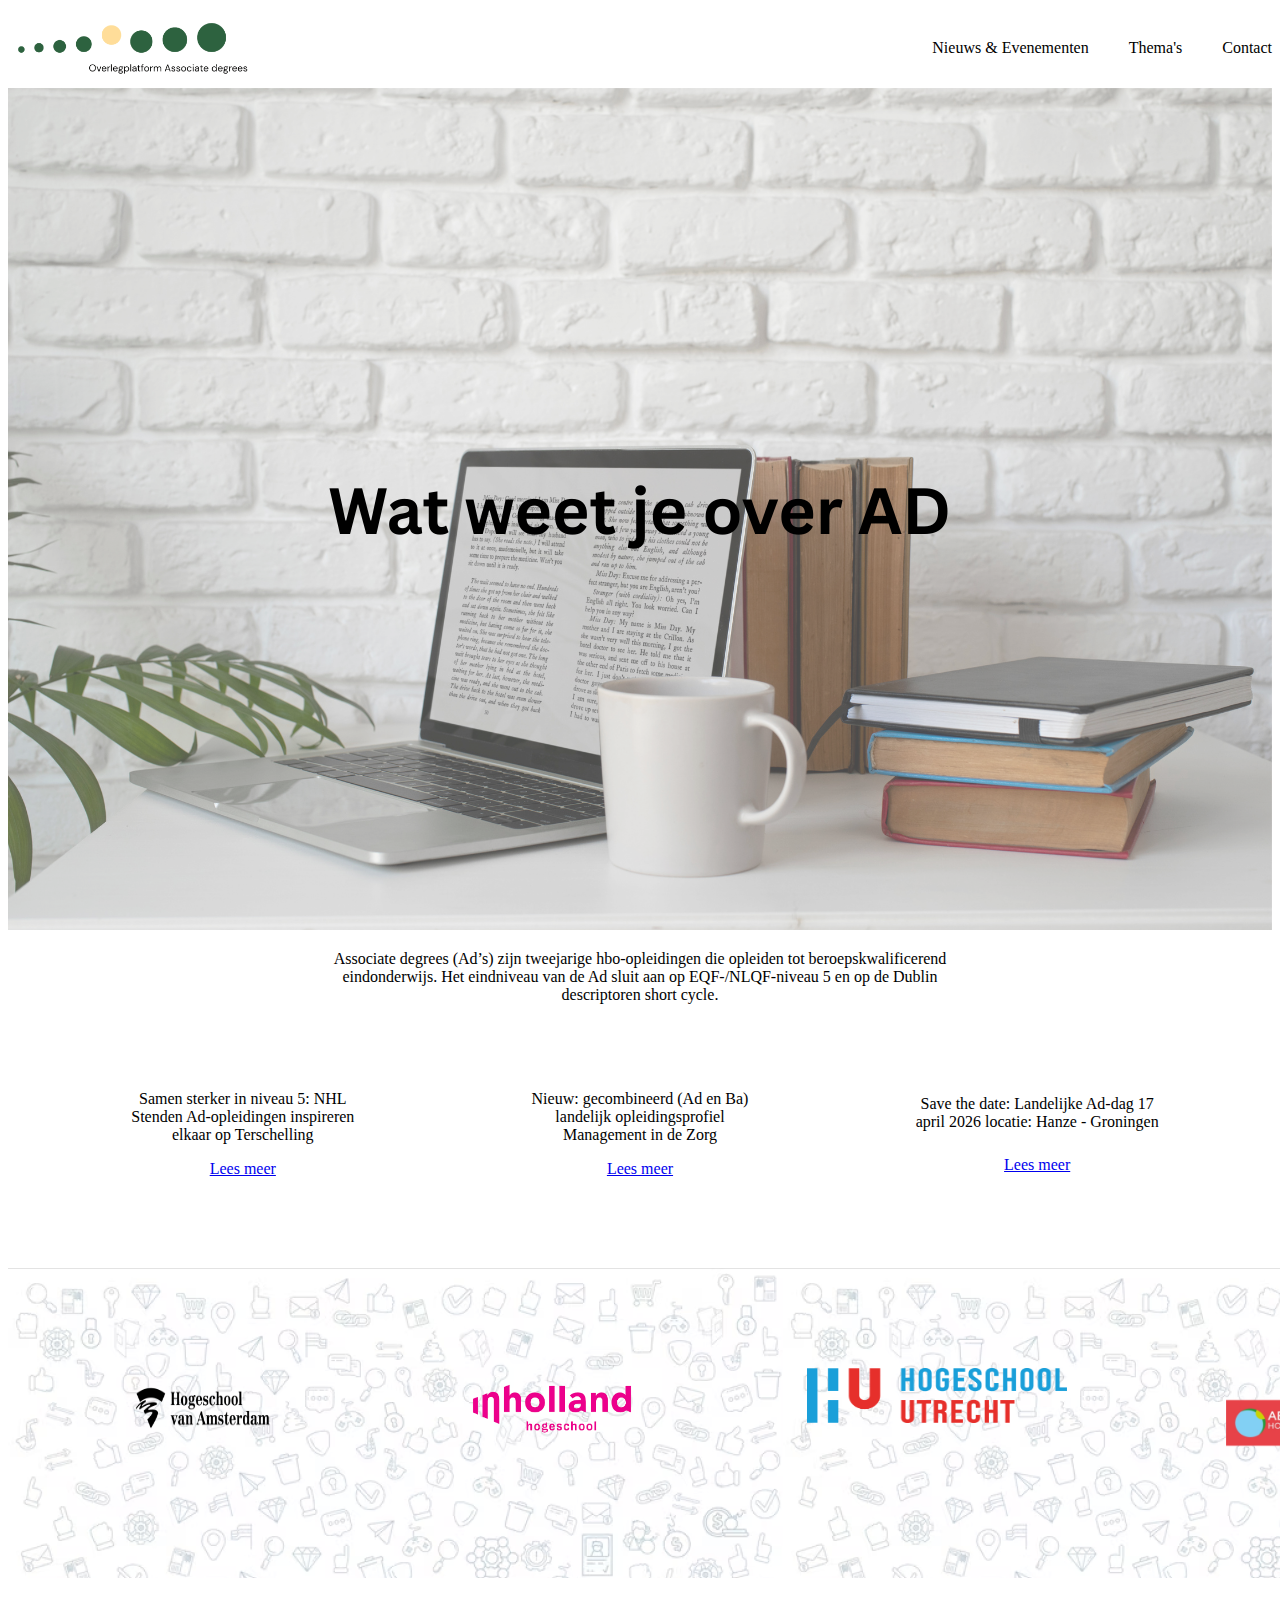
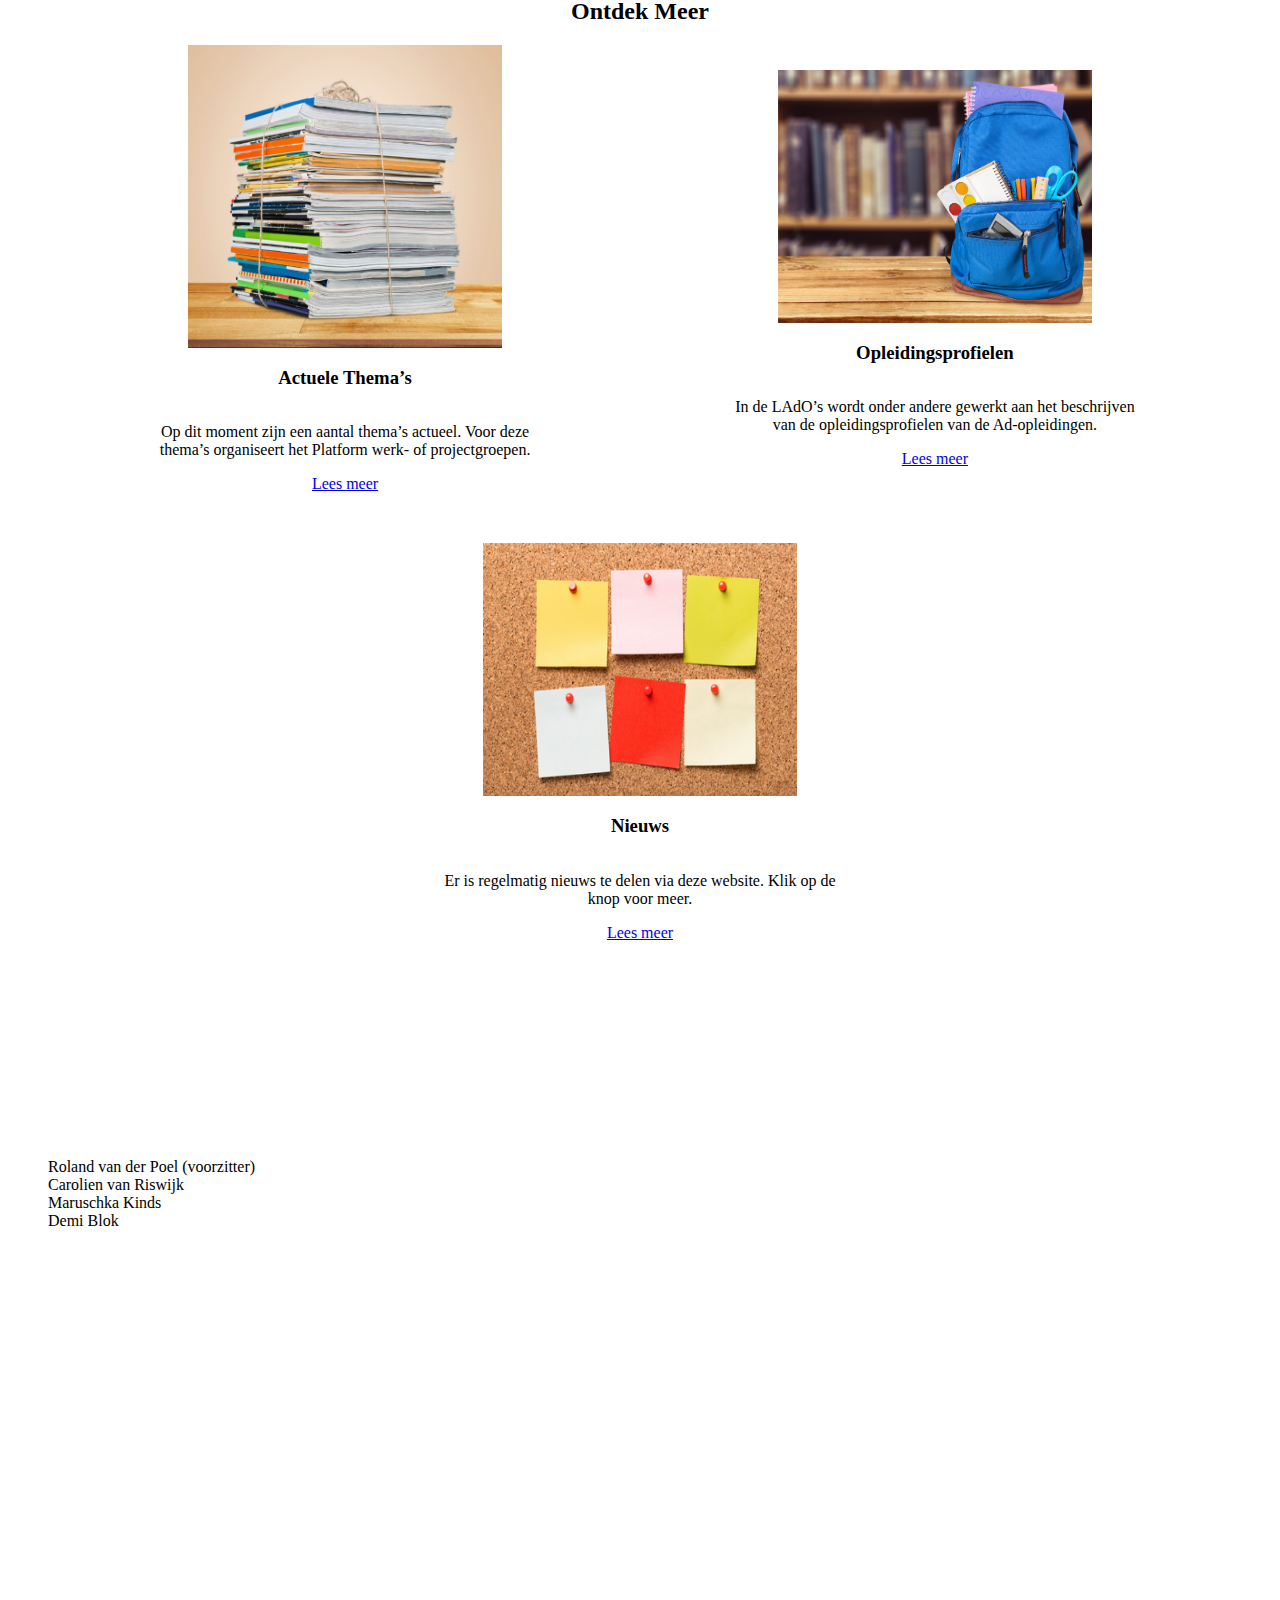
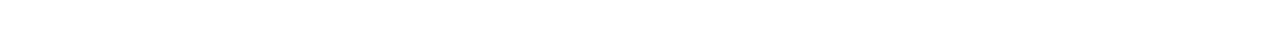
<file: index.html>
<!DOCTYPE html>
<html lang="en">
<head>
    <meta charset="UTF-8">
    <meta name="viewport" content="width=device-width, initial-scale=1.0">    
    <title>Client Homepage</title>
    <link rel="stylesheet" href="https://isaaceswa.github.io/look-and-feel-styleguide/styleguide-ad-connect.css">
    <link rel="stylesheet" href="styles.css">
</head>
<body>
    <header>            
            
            <a href="index.html"><img class="logo" src="./assets/logo.png" alt="Logo Overlegplatform AD"></a>
            <ul class="navigatie-desktop">
              <li><a href="nieuws.html">Nieuws & Evenementen</a></li>
              <li><a href="themas.html">Thema's</a></li>
              <li><a href="contact.html">Contact</a></li>
            </ul>     
            <button class="hamburgertje" popovertarget="mypopover"><img src="./assets/menu.svg" alt="Menu"></button> <!-- Code voor hamburger menu -->
                 
        <nav popover id="mypopover">                                                        
            
            <button class="close-menu"  popovertarget="mypopover" popovertargetaction="hide"> 
	         <img src="./assets/close.svg" alt="Close menu">
            </button>
            
            <ul>
              <li><a href="nieuws.html">Nieuws & Evenementen</a></li>
              <li><a href="themas.html">Thema's</a></li>
              <li><a href="contact.html">Contact</a></li>
            </ul>     

        </nav>
        
    </header>

    <main>
    
        <section>
            <article>               
                <img class="ad-info-photo" src="assets/ad-info.png" alt="">
            </article>    
            <article class="ad-uitleg-section">            
                <p class="ad-uitleg">Associate degrees (Ad’s) zijn tweejarige hbo-opleidingen die opleiden tot beroepskwalificerend eindonderwijs.
                     Het eindniveau van de Ad sluit aan op EQF-/NLQF-niveau 5 en op de Dublin descriptoren short cycle.</p>     
            </article>          
        </section>  
<!-- Save the dates -->
        <section class="save-the-date-section">
            <article class="save-the-date">
                <p class="save-the-date-text">Samen sterker in niveau 5: NHL Stenden Ad-opleidingen inspireren elkaar op Terschelling</p>
                <a class="button-darkmode" href="nieuws.html">Lees meer</a>
            </article>
            <article class="save-the-date">
                <p class="save-the-date-text">Nieuw: gecombineerd (Ad en Ba) landelijk opleidingsprofiel Management in de Zorg</p>
                <a class="button-darkmode" href="nieuws.html">Lees meer</a>
            </article>
            <article class="save-the-date">
                <p class="save-the-date-text">Save the date:
                 Landelijke Ad-dag 17 april 2026
                 locatie: Hanze - Groningen</p>
                <a class="button-darkmode" href="nieuws.html">Lees meer</a>
            </article>
        </section>  
<!-- Hogescholen -->
        <section>
            <article class="hogescholen">
                <img class="scholen-fotos" src="assets/hvaa.png" alt="">
                <img class="scholen-fotos" src="assets/inholland.png" alt="">
                <img class="hu" src="assets/hu.png" alt="">
                <img class="aeres" src="assets/aeres.png" alt="">
            </article>
        </section>  
<!-- Ontdek Meer -->
            <h2 class="text-center">Ontdek Meer</h2>        
            <section class="ontdek-meer-section">
            <article class="info">

                <img class="foto-main" src="assets/opleidingprofielen.png" alt="">
                <h3 class="info-text">Actuele Thema’s</h3>
                <p class="info-text">Op dit moment zijn een aantal thema’s actueel. Voor deze thema’s organiseert het Platform werk- of projectgroepen.</p>
                <a class="button-darkmode" href="niks.html">Lees meer</a>

            </article>

            <article class="info">

                <img class="foto-main2" src="assets/thema.png" alt="">
                <h3 class="text-center">Opleidingsprofielen</h3>
                <p class="info-text">In de LAdO’s wordt onder andere gewerkt aan het beschrijven van de opleidingsprofielen van de Ad-opleidingen.</p>
                <a class="button-darkmode" href="niks.html">Lees meer</a>

            </article>
            
            <article class="info">

                <img class="foto-main2" src="assets/nieuws.png" alt="">
                <h3 class="info-text">Nieuws</h3>
                <p class="info-text">Er is regelmatig nieuws te delen via deze website. Klik op de knop voor meer.</p>
                <a class="button-darkmode" href="niks.html">Lees meer</a>

            </article>
            

        </section>  
        

        
    </main>

    <footer>
        <p><strong>Dagelijks bestuur</strong></p>   
        <ul>
            <li><a href="niks.html">Roland van der Poel (voorzitter)</a></li>
            <li><a href="niks.html">Carolien van Riswijk</a></li>
            <li><a href="niks.html">Maruschka Kinds</a></li>
            <li><a href="niks.html">Demi Blok</a></li>
           </ul>
        <p><strong>Contact</strong></p>
        <p>platformassociatedegrees@outlook.com</p>
    </footer>

    <script src="scripts.js"></script>
</body>
</html>
</file>
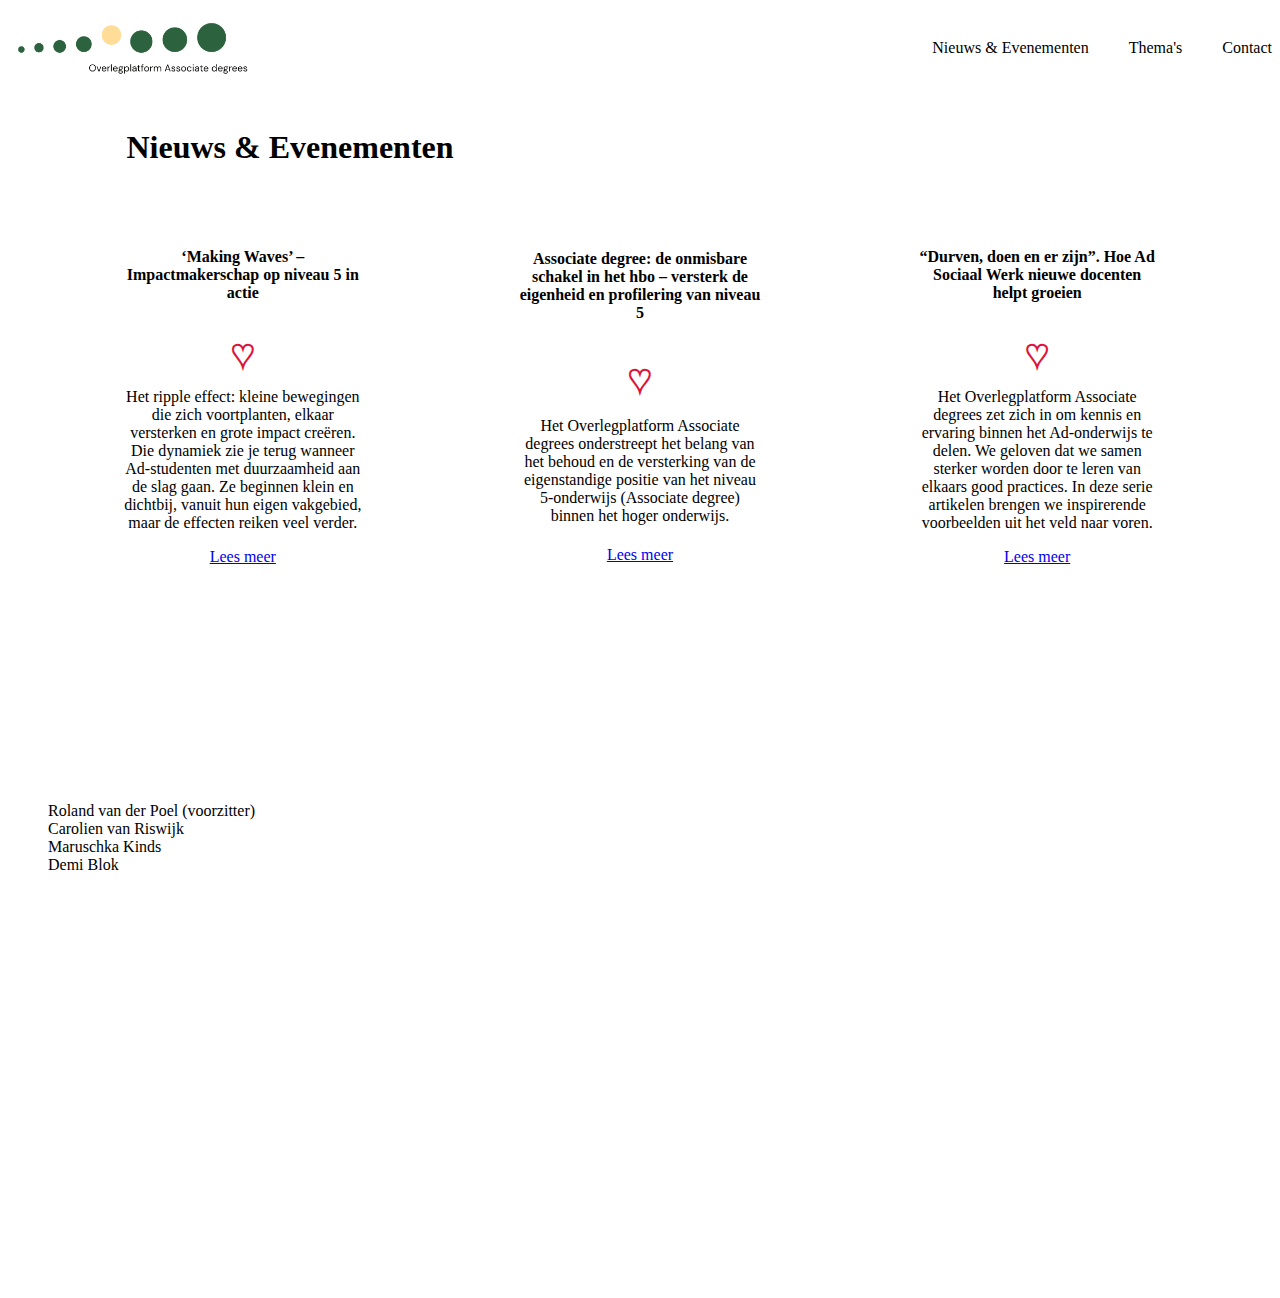
<file: nieuws.html>
<!DOCTYPE html>
<html lang="en">
<head>
    <meta charset="UTF-8">
    <meta name="viewport" content="width=device-width, initial-scale=1.0">    
    <title>Client Homepage</title>
    <link rel="stylesheet" href="https://isaaceswa.github.io/look-and-feel-styleguide/styleguide-ad-connect.css">
    <link rel="stylesheet" href="styles.css">
</head>
<body>
    <header>            
            
            <a href="index.html"><img class="logo" src="./assets/logo.png" alt="Logo Overlegplatform AD"></a>
            <ul class="navigatie-desktop">
              <li><a href="nieuws.html" class="active">Nieuws & Evenementen</a></li>
              <li><a href="themas.html">Thema's</a></li>
              <li><a href="contact.html">Contact</a></li>
            </ul>     
            <button class="hamburgertje" popovertarget="mypopover"><img src="./assets/menu.svg" alt="Menu"></button> <!-- Code voor hamburger menu -->
                 
        <nav popover id="mypopover">                                                        
            
            <button class="close-menu"  popovertarget="mypopover" popovertargetaction="hide"> 
	         <img src="./assets/close.svg" alt="Close menu">
            </button>
            
            <ul>
              <li><a href="nieuws.html" class="active">Nieuws & Evenementen</a></li>
              <li><a href="themas.html">Thema's</a></li>
              <li><a href="contact.html">Contact</a></li>
            </ul>     

        </nav>
    </header>
        <main>
        <section class="save-the-date-section">
            <article>  
            <h1 class="page-title">Nieuws & Evenementen</h1>
</article>  
            <article class="save-the-date">
                <p class="save-the-date-text"><strong>‘Making Waves’ – Impactmakerschap op niveau 5 in actie </strong></p>
                 <button class="unliked-button">♥︎</button>
                 <p class="save-the-date-text">Het ripple effect: kleine bewegingen die zich voortplanten, elkaar versterken en grote impact creëren. Die dynamiek zie je terug wanneer Ad-studenten met duurzaamheid aan de slag gaan. Ze beginnen klein en dichtbij, vanuit hun eigen vakgebied, maar de effecten reiken veel verder.</p>
                <a class="button-darkmode" href="niks.html">Lees meer</a>
            </article>
            <article class="save-the-date">
                <p class="save-the-date-text"><strong>Associate degree: de onmisbare schakel in het hbo – versterk de eigenheid en profilering van niveau 5 </strong></p>
                 <button class="unliked-button">♥︎</button>
                 <p class="save-the-date-text">Het Overlegplatform Associate degrees onderstreept het belang van het behoud en de versterking van de eigenstandige positie van het niveau 5-onderwijs (Associate degree) binnen het hoger onderwijs.</p>  
                <a class="button-darkmode" href="niks.html">Lees meer</a>
            </article>    
            <article class="save-the-date">
                <p class="save-the-date-text"><strong>“Durven, doen en er zijn”. Hoe Ad Sociaal Werk nieuwe docenten helpt groeien </strong></p>
                 <button class="unliked-button">♥︎</button> 
                 <p class="save-the-date-text">Het Overlegplatform Associate degrees zet zich in om kennis en ervaring binnen het Ad-onderwijs te delen. We geloven dat we samen sterker worden door te leren van elkaars good practices. In deze serie artikelen brengen we inspirerende voorbeelden uit het veld naar voren.</p> 
                <a class="button-darkmode" href="niks.html">Lees meer</a>
            </article>
        </section>
        
        
        </main>
    <footer>
        <p><strong>Dagelijks bestuur</strong></p>   
        <ul>
            <li><a href="niks.html">Roland van der Poel (voorzitter)</a></li>
            <li><a href="niks.html">Carolien van Riswijk</a></li>
            <li><a href="niks.html">Maruschka Kinds</a></li>
            <li><a href="niks.html">Demi Blok</a></li>
           </ul>
        <p><strong>Contact</strong></p>
        <p>platformassociatedegrees@outlook.com</p>
    </footer>

    <script src="scripts.js"></script>
</body>
</html>
</file>
<file: styles.css>
:root {
        --secondary-color-main: hsl(40, 100%, 80%);
    }

header {
    position: relative;        /* zorgt ervoor dat die menu in de header blijft */
    height: 80px;              /* Vaste hoogte */
    display: flex;
    justify-content: center;   /* Logo centreren */
    align-items: center;
    @media (min-width: 600px) {
        justify-content: flex-start; /* logo naar links */
    }
}

/* Logo blijft in het midden */
.logo {
    width: 250px;
    height: 141px;
    display: block;
    margin: 0 auto;
    @media (min-width: 600px) {
        margin: 0; /* voorkomt centreren */
    }
}

/* Hamburger menu naar rechts */
header button {
    position: absolute;
    right: 20px;
    top: 50%;
    transform: translateY(-50%); /* Centreert op de y-as binnen de header */
    background: none;
    border: none;
    cursor: pointer;
    /* Hamburger menu blijft rechts */
    @media (min-width: 600px) {
        right: 20px;
        position: absolute;       
        top: 50%; 
        transform: translateY(-50%);
    }

}

/* Navigatie menu niet zichtbaar*/
.navigatie-desktop{   
    display:none;
    list-style: none;
    /* Navigatie menu zichtbaar */
    @media (min-width: 600px) {
    display: flex;
    gap: 40px; 
    margin-left: auto; /* duw de nav naar rechts */
    list-style: none;
    align-items: center;    }
}

nav a:hover {
  text-decoration: underline;
}

nav a.active {
  text-decoration: underline;
  text-underline-offset: 6px;
}

/* Stijl van de text mooi maken */
.navigatie-desktop li a {
    color: var(--lightmode-text);
    text-decoration: none;
}

/* Nav popover krijgt geen positie in de header */
nav {
    padding: 20px;
}

nav ul li {
    list-style: none;
}

/* stijl voor content in de hamburger menu */
nav ul li a {
    color: var(--lightmode-text);
    text-decoration: none;
    font-weight: medium;
    font-size: 18px;
}

.close-menu {
    margin-left: 0px;
}

/* button netter */
button {
   border:none;
   background-color:transparent;
   cursor: pointer;   
}


:popover-open { 
	border: none;  /* zwarte default border weg */
    height: 100%;
	width: 50%;   /* popover is 50% van de width op website */
	position: fixed;
    margin-right: 0px; /* komt rechts */
}

.page-title {
    text-align: center;
    padding-right: 700px;
}

.ad-info-photo {
    width: 100%;
}

.ad-uitleg-section {
    display: flex;
    justify-content: center;
}

.ad-uitleg {
    text-align: center;
    width: 50%;
}

.text-center {
    text-align: center;
}

.save-the-date-section {
    padding: 20px;
    display: flex;
    flex-wrap: wrap;
    justify-content: space-evenly;
    gap: 10px;
}

.save-the-date {
    padding: 50px;
    display: flex;
    flex-wrap: wrap;
    justify-content: center;
    align-items: center;
    text-align: center;
    background-color: var(--primary-color-dark);
    width: 70%;
    @media (min-width: 600px) {
    width: 20%;
    }
}

.save-the-date-text {
    margin-top: 0%;
    position: relative;
    color: var(--darkmode-text);
}

.logo-mini {
    position: absolute;
    margin-top: -60px;
    margin-right: 195px;
    width: 173px;
    height: 97px;
}

.hogescholen {
    display: flex;
    flex-wrap: wrap;
    justify-content: space-between;
    padding: 100px;
    width: 100%;
    background: url(assets/achtergrond.png);
    margin-top: 20px;
}

.scholen-fotos {
    width: 190px;
    height: 80px;
}

.hu {
    width: 260px;
    height: 55px;
}

.aeres {
    width: 146px;
    height: 110px;
}

.ontdek-meer-section {
    display: flex;
    flex-wrap: wrap;
    justify-content: space-evenly;
}

.info {
    display: flex;
    flex-wrap: wrap;
    flex-direction: column;
    justify-content: center;
    align-items: center;
    width: 80%;
    margin-bottom: 50px;
    @media (min-width: 600px) {
    width: 40%; 
    }
}

.info-text {
    width: 80%;
    text-align: center;
}

.foto-main{
    position: block;
    width: 314px;
    height: 303px;
}

.foto-main2{
    position: block;
    width: 314px;
    height: 253px;
}

footer{
    display: flex;
    flex-direction: column;
    background-color: var(--primary-color-dark);
    width: 100%;
    padding-bottom: 300px;
    margin-top: 100px;
}

footer p {
    color: white;
    margin-left: 10px;
}

footer ul li{
    list-style: none;
}

footer a{
    color: var(--darkmode-text);
    text-decoration: none;
}

@keyframes --like-animation {

  0% {
    scale:1;
  }
	50% {
		scale:1.25;
	}
	100% {
		scale:1;
	}
}

 .unliked-button {
	width:1.75em;
	height:1.75em;
	padding:0;
	
	background-color:transparent;
	border-radius:.25em;
	color:white;
	
	line-height:.5em;
	font-size:2.5em;
	-webkit-text-stroke-width:.05em;
  -webkit-text-stroke-color:crimson;
	outline-color:crimson;
}

 .unliked-button.liked {

    animation-name: --like-animation;
	animation-duration:.25s;
	animation-iteration-count:2;
	animation-fill-mode:forwards;	
	color:crimson;
    fill: crimson;
}


@media (min-width: 600px) {

    /* Hamburger verbergen */
    .hamburgertje {
        display: none;
    }
   
}



/* @media (min-width: 600px) and (max-width: 1200px) {} */
/* @media (min-width: 1200px) {} */
</file>
